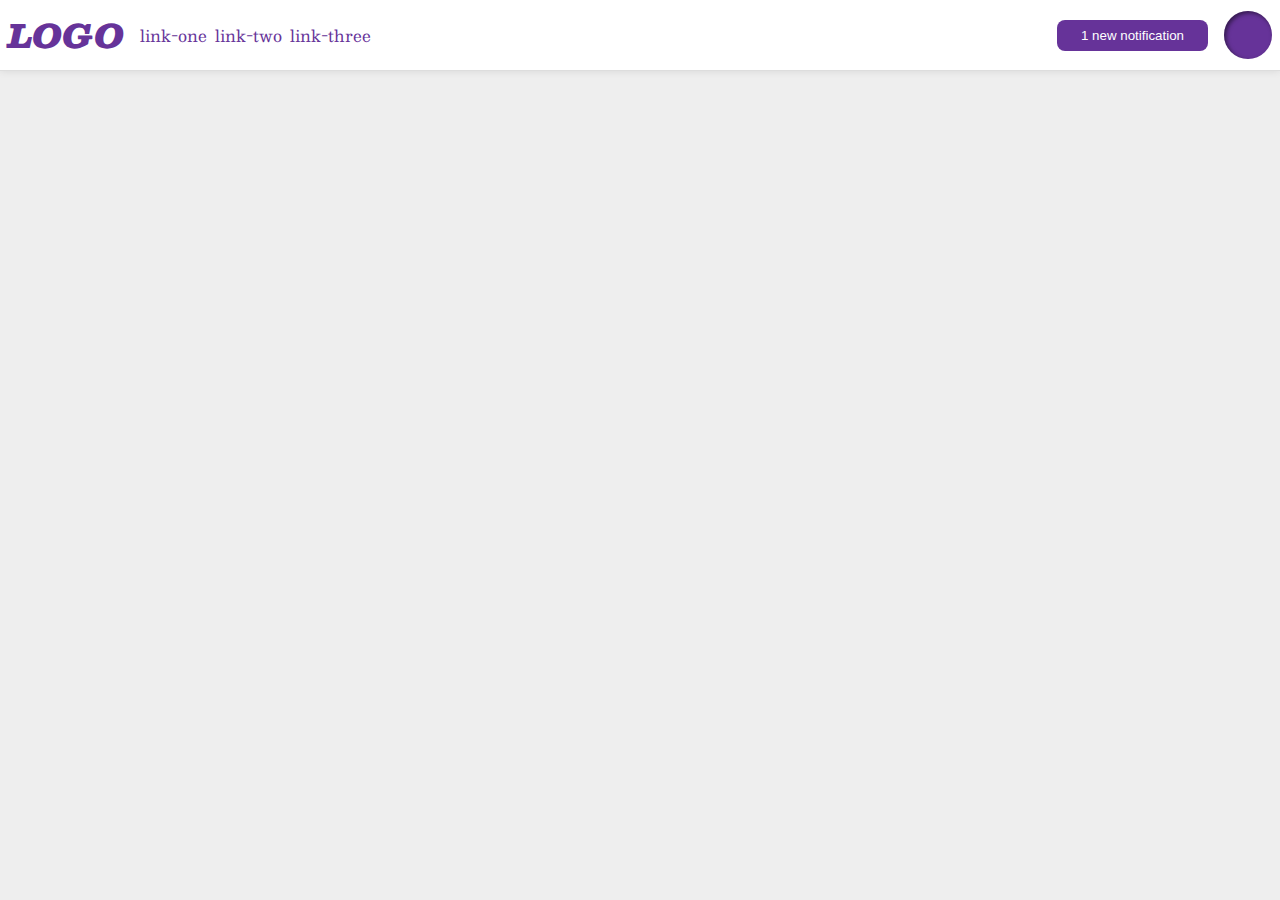
<file: flex/03-flex-header-2/index.html>
<!DOCTYPE html>
<html lang="en">

<head>
  <meta charset="UTF-8">
  <meta http-equiv="X-UA-Compatible" content="IE=edge">
  <meta name="viewport" content="width=device-width, initial-scale=1.0">
  <title>Flex Header 2</title>
  <link rel="stylesheet" href="style.css">
</head>

<body>
  <div class="header">
    <div class="left-header">
      <div class="logo">
        LOGO
      </div>
      <ul class="links">
        <li><a href="google.com">link-one</a></li>
        <li><a href="google.com">link-two</a></li>
        <li><a href="google.com">link-three</a></li>
      </ul>
    </div>
    <div class="right-header">
      <button class="notifications">
        1 new notification
      </button>
      <div class="profile-image"></div>
    </div>
  </div>
</body>

</html>
</file>
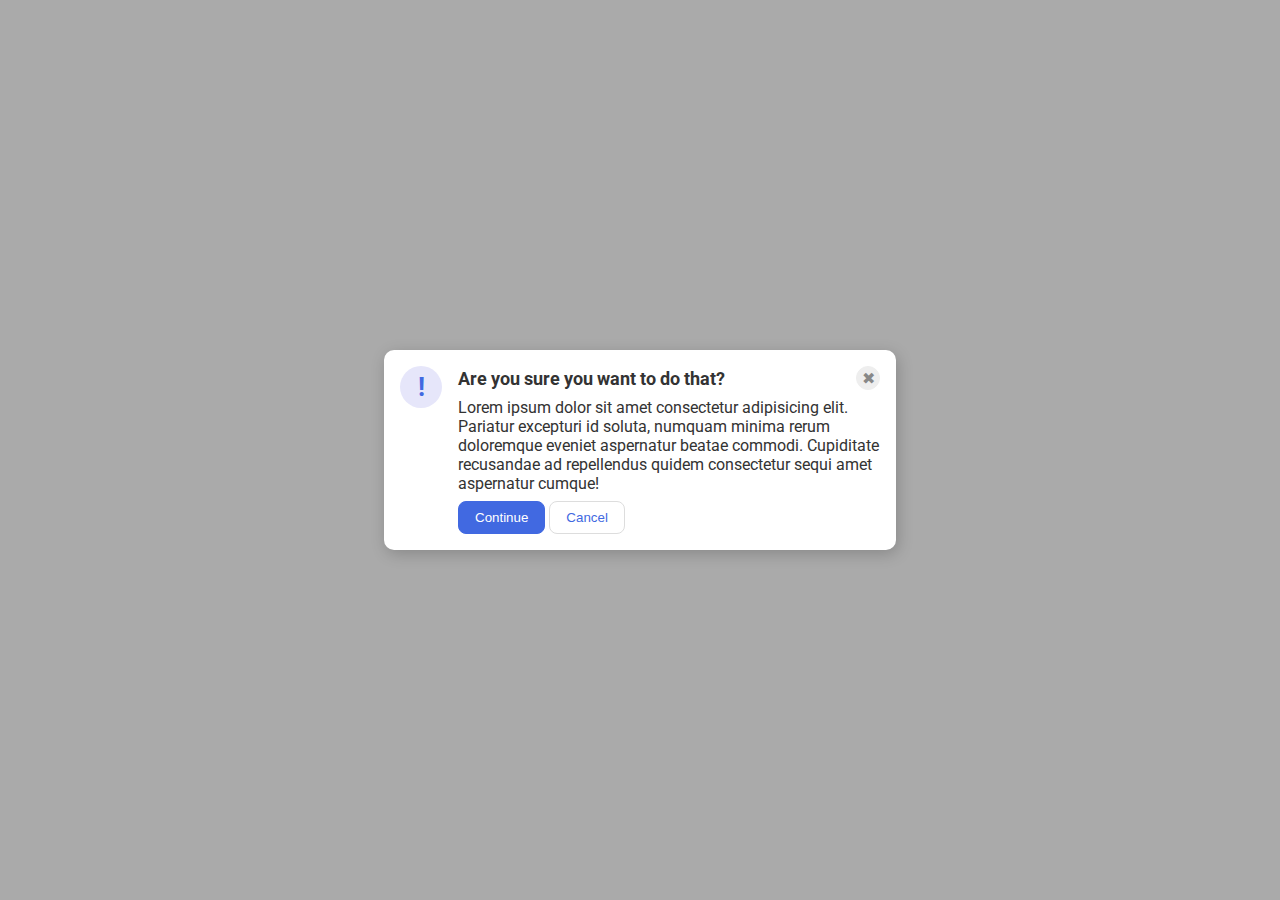
<file: flex/05-flex-modal/index.html>
<!DOCTYPE html>
<html lang="en">

<head>
  <meta charset="UTF-8">
  <meta http-equiv="X-UA-Compatible" content="IE=edge">
  <meta name="viewport" content="width=device-width, initial-scale=1.0">
  <link rel="stylesheet" href="style.css">
  <title>Modal</title>
</head>

<body>
  <div class="modal">
    <div class="icon">!</div>
    <div class="main-column">
      <div class="header">
        <p>Are you sure you want to do that?</p>
        <button class="close-button">✖</button>
      </div>
      <div class="text">Lorem ipsum dolor sit amet consectetur adipisicing elit. Pariatur excepturi id soluta, numquam
        minima rerum doloremque eveniet aspernatur beatae commodi. Cupiditate recusandae ad repellendus quidem
        consectetur sequi amet aspernatur cumque!</div>
      <div class="button-holder">
        <button class="continue">Continue</button>
        <button class="cancel">Cancel</button>
      </div>
    </div>
  </div>
</body>

</html>
</file>
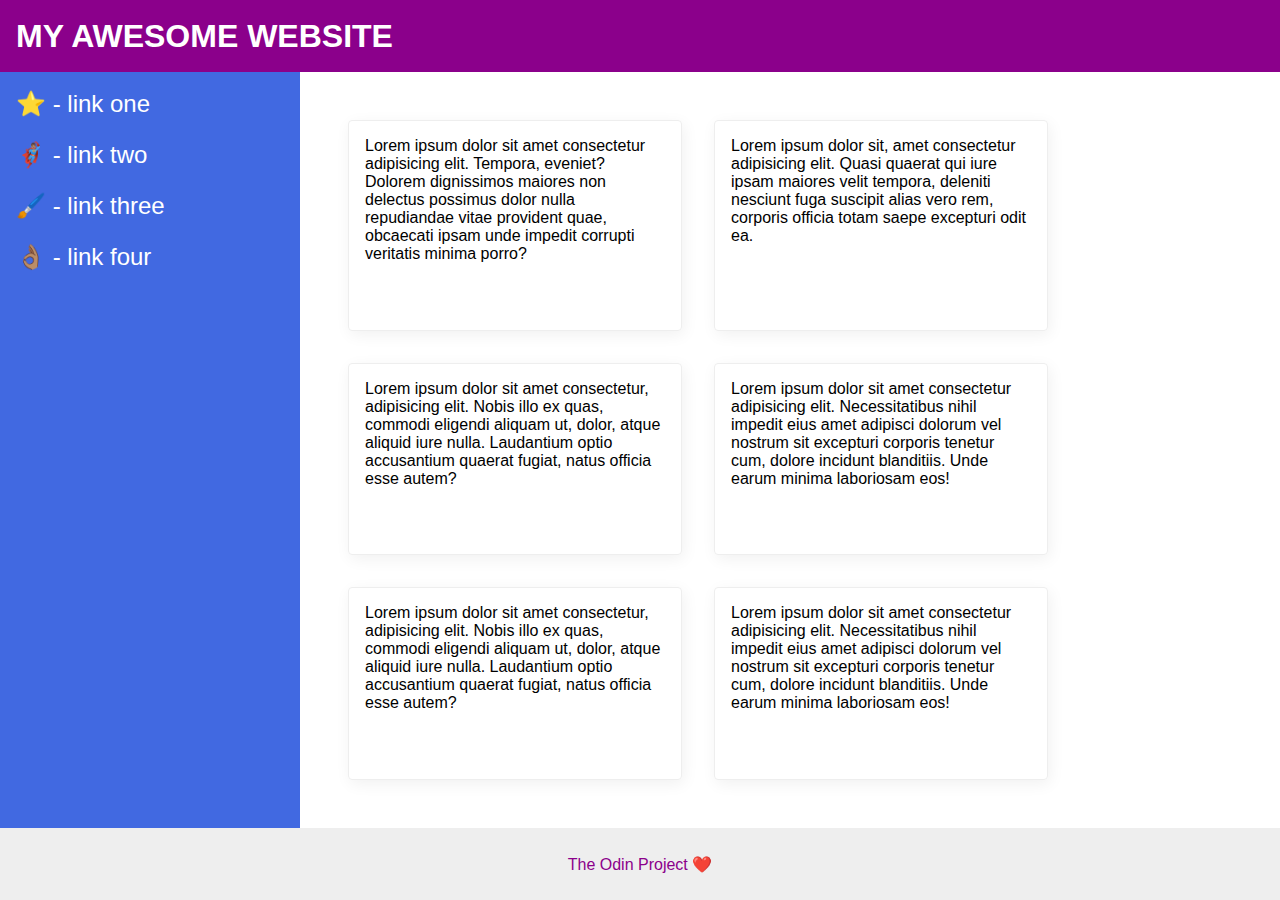
<file: flex/07-flex-layout-2/index.html>
<!DOCTYPE html>
<html lang="en">

<head>
  <meta charset="UTF-8">
  <meta http-equiv="X-UA-Compatible" content="IE=edge">
  <meta name="viewport" content="width=device-width, initial-scale=1.0">
  <title>The Holy Grail</title>
  <link rel="stylesheet" href="style.css">
</head>

<body>
  <div class="header">
    MY AWESOME WEBSITE
  </div>

  <div class="content">
    <div class="sidebar">
      <ul>
        <li><a href="#">⭐ - link one</a></li>
        <li><a href="#">🦸🏽‍♂️ - link two</a></li>
        <li><a href="#">🖌️ - link three</a></li>
        <li><a href="#">👌🏽 - link four</a></li>
      </ul>
    </div>
    <div class="cards">
      <div class="card">Lorem ipsum dolor sit amet consectetur adipisicing elit. Tempora, eveniet? Dolorem dignissimos
        maiores non delectus possimus dolor nulla repudiandae vitae provident quae, obcaecati ipsam unde impedit
        corrupti
        veritatis minima porro?</div>
      <div class="card">Lorem ipsum dolor sit, amet consectetur adipisicing elit. Quasi quaerat qui iure ipsam maiores
        velit tempora, deleniti nesciunt fuga suscipit alias vero rem, corporis officia totam saepe excepturi odit ea.
      </div>
      <div class="card">Lorem ipsum dolor sit amet consectetur, adipisicing elit. Nobis illo ex quas, commodi eligendi
        aliquam ut, dolor, atque aliquid iure nulla. Laudantium optio accusantium quaerat fugiat, natus officia esse
        autem?</div>
      <div class="card">Lorem ipsum dolor sit amet consectetur adipisicing elit. Necessitatibus nihil impedit eius amet
        adipisci dolorum vel nostrum sit excepturi corporis tenetur cum, dolore incidunt blanditiis. Unde earum minima
        laboriosam eos!</div>
      <div class="card">Lorem ipsum dolor sit amet consectetur, adipisicing elit. Nobis illo ex quas, commodi eligendi
        aliquam ut, dolor, atque aliquid iure nulla. Laudantium optio accusantium quaerat fugiat, natus officia esse
        autem?</div>
      <div class="card">Lorem ipsum dolor sit amet consectetur adipisicing elit. Necessitatibus nihil impedit eius amet
        adipisci dolorum vel nostrum sit excepturi corporis tenetur cum, dolore incidunt blanditiis. Unde earum minima
        laboriosam eos!</div>
    </div>
  </div>
  <div class="footer">
    The Odin Project ❤️
  </div>
</body>

</html>
</file>
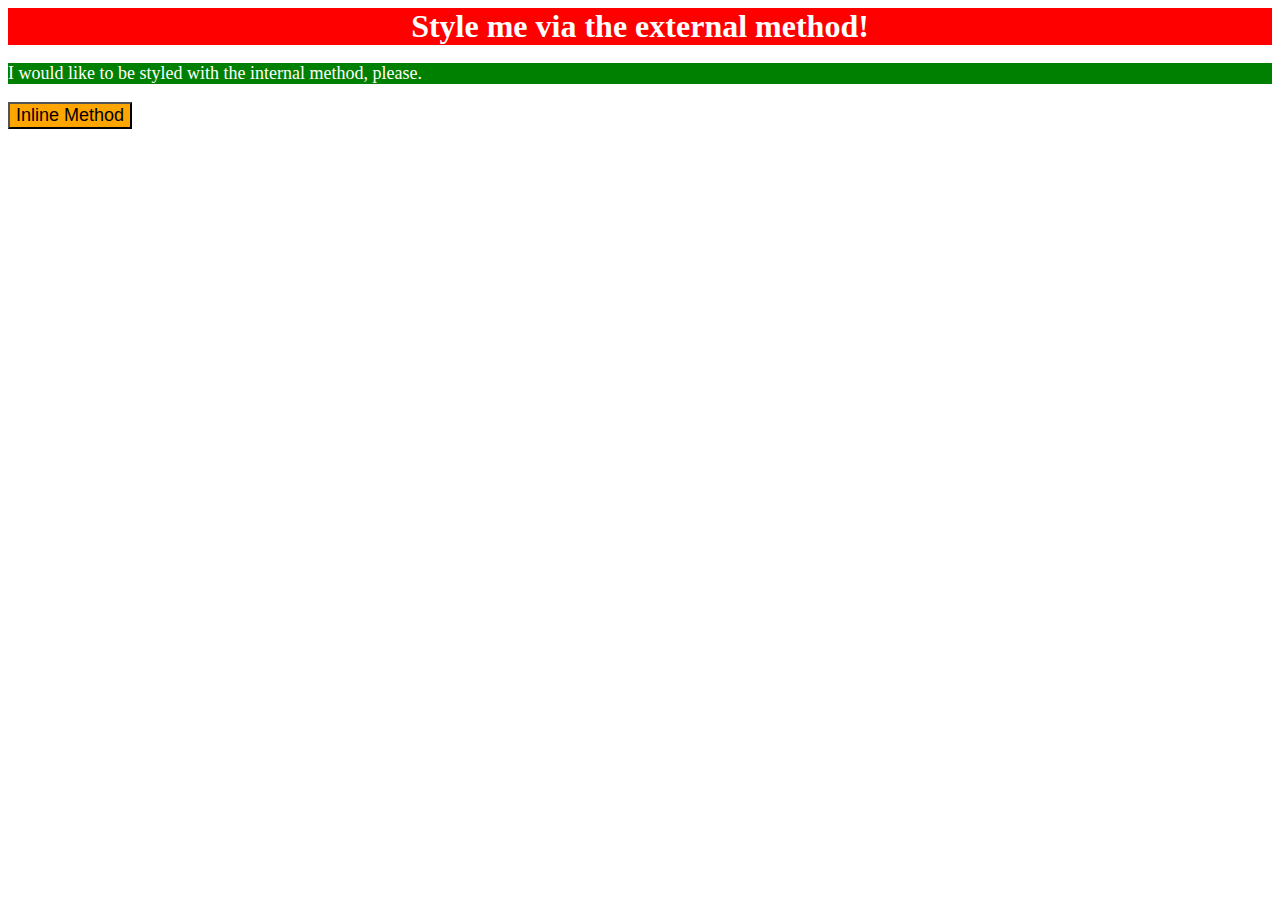
<file: foundations/01-css-methods/index.html>
<!DOCTYPE html>
<html lang="en">

<head>
  <meta charset="UTF-8">
  <meta http-equiv="X-UA-Compatible" content="IE=edge">
  <meta name="viewport" content="width=device-width, initial-scale=1.0">
  <title>Methods for Adding CSS</title>
  <link rel="stylesheet" href="./style.css">
  <style>
    p {
      background-color: green;
      color: white;
      font-size: 18px;
    }
  </style>
</head>

<body>
  <div>Style me via the external method!</div>
  <p>I would like to be styled with the internal method, please.</p>
  <button style="background-color: orange; font-size: 18px;">Inline Method</button>
</body>

</html>
</file>
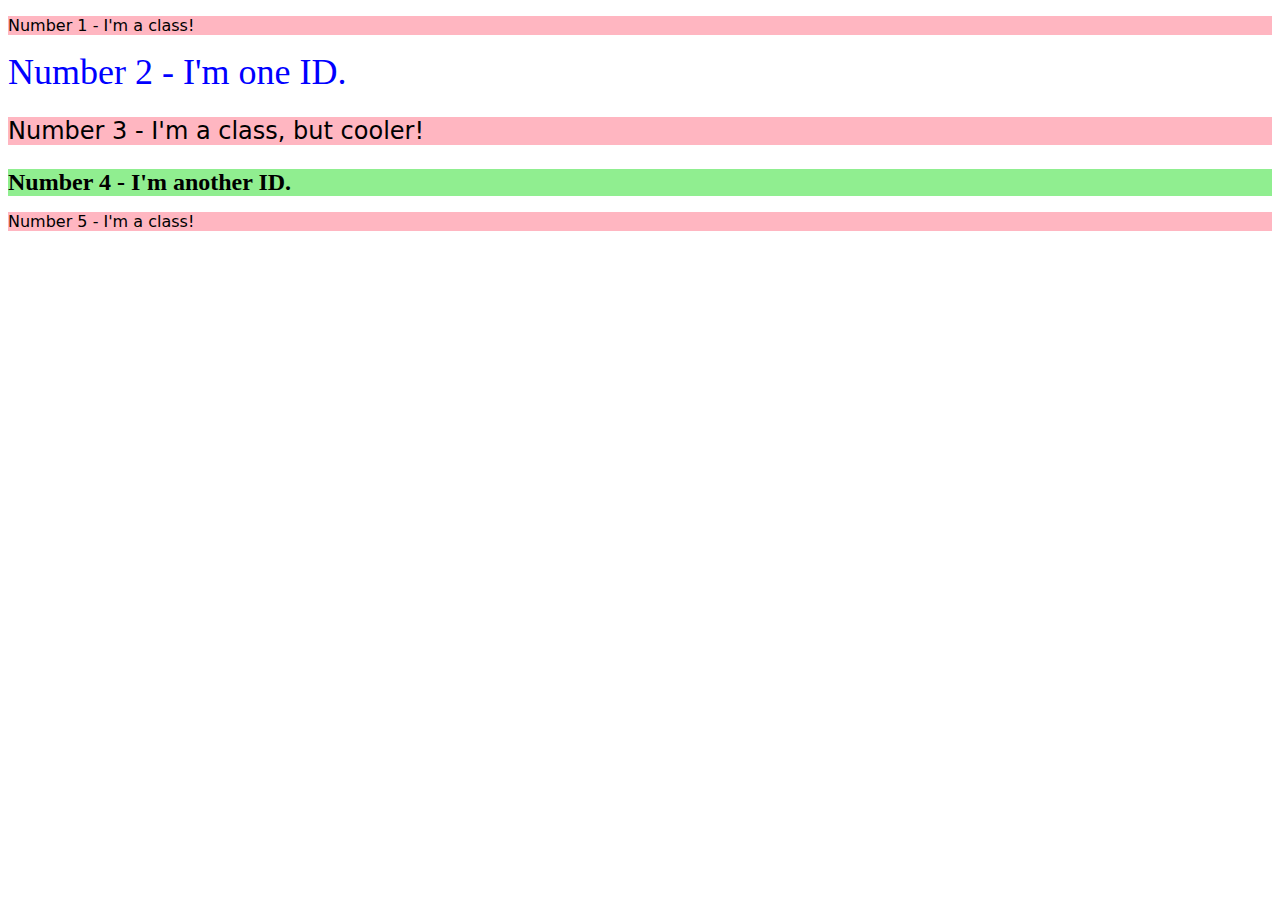
<file: foundations/02-class-id-selectors/index.html>
<!DOCTYPE html>
<html lang="en">

<head>
  <meta charset="UTF-8">
  <meta http-equiv="X-UA-Compatible" content="IE=edge">
  <meta name="viewport" content="width=device-width, initial-scale=1.0">
  <title>Class and ID Selectors</title>
  <link rel="stylesheet" href="style.css">
</head>

<body>
  <p class="odd">Number 1 - I'm a class!</p>
  <div id="second">Number 2 - I'm one ID.</div>
  <p class="odd fontbigger">Number 3 - I'm a class, but cooler!</p>
  <div id="fourth">Number 4 - I'm another ID.</div>
  <p class="odd">Number 5 - I'm a class!</p>
</body>

</html>
</file>
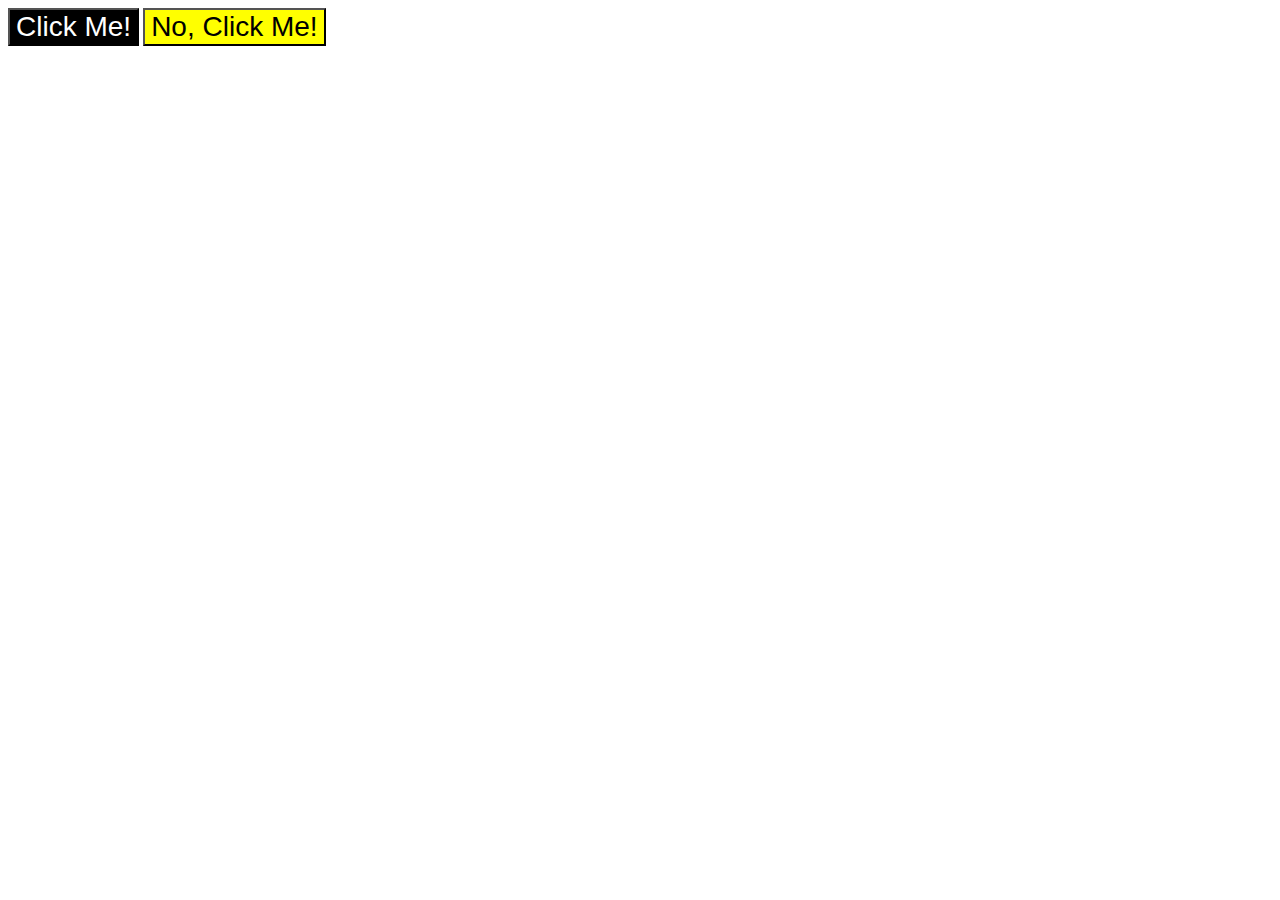
<file: foundations/03-grouping-selectors/index.html>
<!DOCTYPE html>
<html lang="en">

<head>
  <meta charset="UTF-8">
  <meta http-equiv="X-UA-Compatible" content="IE=edge">
  <meta name="viewport" content="width=device-width, initial-scale=1.0">
  <title>Grouping Selectors</title>
  <link rel="stylesheet" href="style.css">
</head>

<body>
  <button class="blackbutton">Click Me!</button>
  <button class="yellowbutton">No, Click Me!</button>
</body>

</html>
</file>
<file: flex/03-flex-header-2/style.css>
/* this is some magical font-importing.  
you'll learn about it later. */
@import url('https://fonts.googleapis.com/css2?family=Besley:ital,wght@0,400;1,900&display=swap');

body {
  margin: 0;
  background: #eee;
  font-family: Besley, serif;
}

.header {
  background: white;
  border-bottom: 1px solid #ddd;
  box-shadow: 0 0 8px rgba(0, 0, 0, .1);
  display: flex;
  justify-content: space-between;
  padding: 8px;
}

.left-header,
.right-header {
  display: flex;
  /* justify-content: space-between; */
  align-items: center;
  gap: 16px;
}

.left-header ul {
  display: flex;
  gap: 8px;
  margin: 0;
  padding: 0;
}

.profile-image {
  background: rebeccapurple;
  box-shadow: inset 2px 2px 4px rgba(0, 0, 0, .5);
  border-radius: 50%;
  width: 48px;
  height: 48px;
}

.logo {
  color: rebeccapurple;
  font-size: 32px;
  font-weight: 900;
  font-style: italic;
}

button {
  border: none;
  border-radius: 8px;
  background: rebeccapurple;
  color: white;
  padding: 8px 24px;
}

a {
  /* this removes the line under our links */
  text-decoration: none;
  color: rebeccapurple;
}

ul {
  list-style-type: none;
}
</file>
<file: flex/05-flex-modal/style.css>
@import url('https://fonts.googleapis.com/css2?family=Roboto:wght@400;700&display=swap');

html,
body {
  height: 100%;
}

body {
  font-family: Roboto, sans-serif;
  margin: 0;
  background: #aaa;
  color: #333;
  /* I'll give you this one for free lol */
  display: flex;
  align-items: center;
  justify-content: center;
}

.modal {
  background: white;
  width: 480px;
  border-radius: 10px;
  box-shadow: 2px 4px 16px rgba(0, 0, 0, .2);

  padding: 16px;
  display: flex;
  gap: 16px;
}

.icon {
  color: royalblue;
  font-size: 26px;
  font-weight: 700;
  background: lavender;
  width: 42px;
  height: 42px;
  border-radius: 50%;
  display: flex;
  align-items: center;
  justify-content: center;

  /* prevent it from getting squashed!! this line makes it keep its size forever and ever */
  flex-shrink: 0;
}

.header {
  display: flex;
  align-items: center;
  justify-content: space-between;
}

.header p {
  margin: 0;
  font-weight: bold;
  font-size: 18px;
}

.main-column {
  display: flex;
  flex-direction: column;
  gap: 8px;
}

.close-button {
  background: #eee;
  border-radius: 50%;
  color: #888;
  font-weight: 400;
  font-size: 16px;
  height: 24px;
  width: 24px;
  display: flex;
  align-items: center;
  justify-content: center;
  border: 1px solid #eee;
  padding: 0;
}

button {
  cursor: pointer;
  padding: 8px 16px;
  border-radius: 8px;
}

button.continue {
  background: royalblue;
  border: 1px solid royalblue;
  color: white;
}

button.cancel {
  background: white;
  border: 1px solid #ddd;
  color: royalblue;
}
</file>
<file: flex/07-flex-layout-2/style.css>
body {
  font-family: -apple-system, BlinkMacSystemFont, 'Segoe UI', Roboto, Oxygen, Ubuntu, Cantarell, 'Open Sans', 'Helvetica Neue', sans-serif;
  margin: 0;
  min-height: 100vh;
}

.header {
  height: 72px;
  background: darkmagenta;
  color: white;
}

.footer {
  height: 72px;
  background: #eee;
  color: darkmagenta;
}

.sidebar {
  width: 300px;
  background: royalblue;
  box-sizing: border-box;
}

.card {
  border: 1px solid #eee;
  box-shadow: 2px 4px 16px rgba(0, 0, 0, .06);
  border-radius: 4px;
}

/* -------------- */

body {
  display: flex;
  flex-direction: column;
}

/* MAIN FLEXBOX - HEADER FOOTER CONTENT */

.header {
  display: flex;
  align-items: center;
  padding-left: 16px;
  font-size: 32px;
  font-weight: 900;
}

.footer {
  display: flex;
  justify-content: center;
  align-items: center;
}

.content {
  display: flex;
  flex: auto;
}

/* SIDEBAR */

.sidebar {
  width: 300px;
  flex-shrink: 0;
  padding: 8px 16px;
}

.sidebar a {
  font-size: 24px;
  color: #ffffff;
  text-decoration: none;
}

.sidebar ul {
  list-style: none;
  padding: 0px;
  margin: 0px;
  line-height: 48px;
}

/* CARDS */

.cards {
  display: flex;
  flex-wrap: wrap;
  padding: 32px;
}

.card {
  width: 300px;
  margin: 16px;
  padding: 16px;
}
</file>
<file: foundations/01-css-methods/style.css>
div {
    font-weight: bold;
    background-color: red;
    color:white;
    font-size: 32px;
    text-align: center;
}
</file>
<file: foundations/02-class-id-selectors/style.css>
.odd {
    background-color: #ffb6c1;
    font-family: Verdana, Dejavu Sans, sans-serif;
}

.fontbigger {
    font-size: 24px
}

#second {
    color: blue;
    font-size: 36px;
}

#fourth {
    background-color: lightgreen;
    font-weight: bold;
    font-size: 24px;
}
</file>
<file: foundations/03-grouping-selectors/style.css>
.blackbutton,
.yellowbutton {
    font-size: 28px;
    font-family: Helvetica, 'Times New Roman', sans-serif;
}

.blackbutton {
    background-color: black;
    color: white
}

.yellowbutton {
    background-color: yellow;
}
</file>
